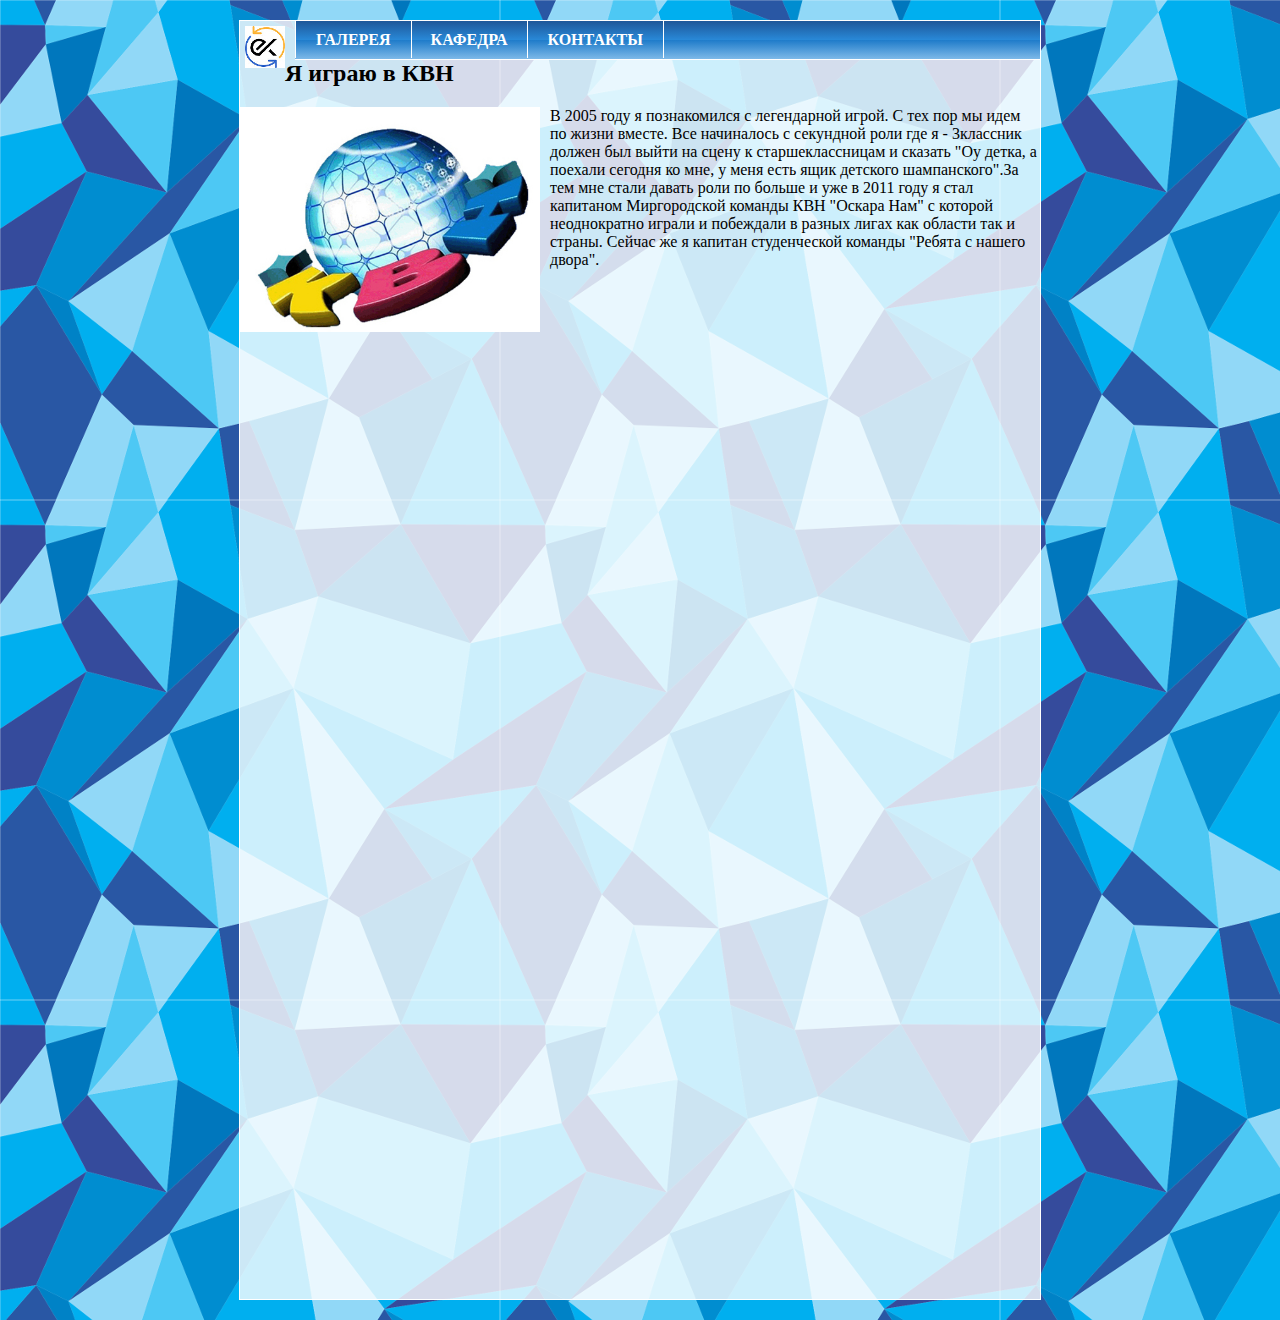
<file: pages/kvn.html>
<!DOCTYPE html>
<html>
<head>
    <meta charset="utf-8">
    <meta name="keywords" content="Экономическая кибернетика, что это, кибернетик">
 <meta name="description" content="Экономическая кибернетикa — научное направление, занимающееся приложением идей и методов кибернетики к экономическим системам.">
    <link rel="stylesheet" type="text/css" href="../css/style.css">
    <title>КВН</title>
    <style type="text/css">
        .video {
            margin:auto;
            width:560px;
            height: 315px
        }

        .videos {
            width:100%;
            text-align:center;
            margin: 10px 0 10px 0;
        }
    </style>
</head>
<body>
    <div id="wrap">
        <header>
            <a href="../index.html"><div id="logo"></div></a>
            <nav>
                <ul id="menu">
                    <li><a target="_blank" href="https://www.instagram.com/viktor_kholod/">ГАЛЕРЕЯ</a></li>
                    <li><a target="_blank" href="http://www.ek.hneu.edu.ua/">КАФЕДРА</a></li>
                    <li><a target="_blank" href="kontakt.html">КОНТАКТЫ</a></li>
                </ul>
            </nav>
        </header>
    <p><h2>Я играю в КВН</h2> 
    <img style="width:300px; float:left; margin-right:10px;" src="../images/kvn.png">
    В 2005 году я познакомился с легендарной игрой. С тех пор мы идем по жизни вместе. Все начиналось с секундной роли где я - 3классник должен был выйти на сцену к старшеклассницам и сказать "Оу детка, а поехали сегодня ко мне, у меня есть ящик детского шампанского".За тем мне стали давать роли по больше и уже в 2011 году я стал капитаном Миргородской команды КВН "Оскара Нам" с которой неоднократно играли и побеждали в разных лигах как области так и страны. Сейчас же я капитан студенческой команды "Ребята с нашего двора".</p>
    <div class="videos">
        <iframe class="video" src="https://www.youtube.com/embed/RnVeM4LqqvU" frameborder="0" allowfullscreen></iframe>
        <iframe class="video" width="560" height="315" src="https://www.youtube.com/embed/55f7g1rlvKE" frameborder="0" allowfullscreen></iframe>
        <iframe class="video" width="560" height="315" src="https://www.youtube.com/embed/5T0aAqxa8MY" frameborder="0" allowfullscreen></iframe>
    </div>
    </div>
</body>
</html>
</file>
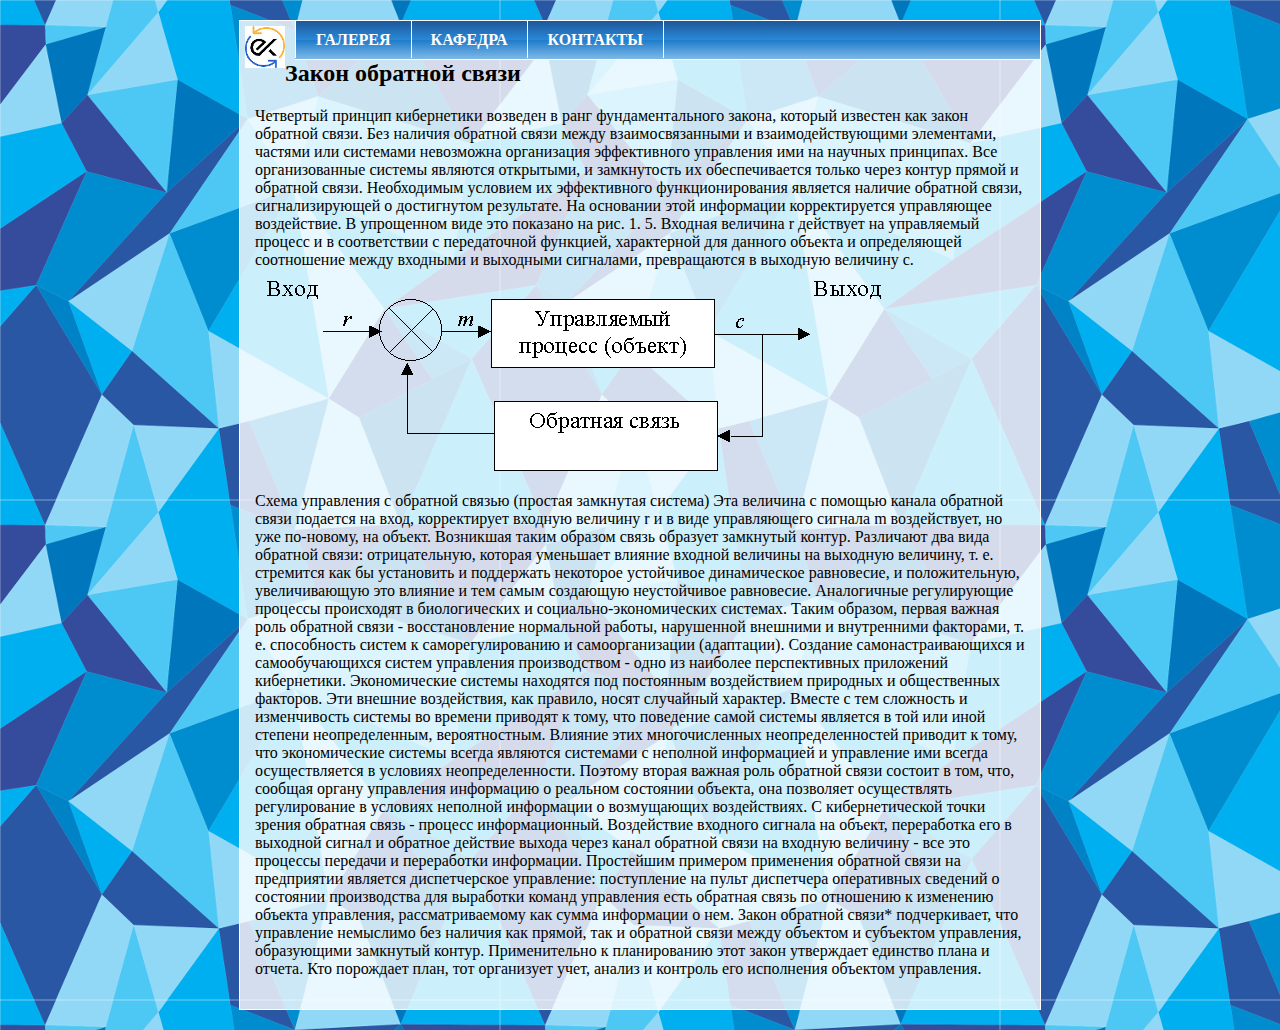
<file: pages/obr.html>
<!DOCTYPE html>
<html>
<head>
    <meta charset="utf-8">
    <meta name="keywords" content="Экономическая кибернетика, что это, кибернетик">
 <meta name="description" content="Экономическая кибернетикa — научное направление, занимающееся приложением идей и методов кибернетики к экономическим системам.">
    <link rel="stylesheet" type="text/css" href="../css/style.css">
    <title>Закон обратной связи</title>
</head>
<body>
    <div id="wrap">
        <header>
            <a href="../index.html"><div id="logo"></div></a>
            <nav>
                <ul id="menu">
                    <li><a target="_blank" href="https://www.instagram.com/viktor_kholod/">ГАЛЕРЕЯ</a></li>
                    <li><a target="_blank" href="http://www.ek.hneu.edu.ua/">КАФЕДРА</a></li>
                    <li><a target="_blank" href="kontakt.html">КОНТАКТЫ</a></li>
                </ul>
            </nav>
        </header>
        <div style="padding:15px;">
       <p> <h2> Закон обратной связи </h2>
        Четвертый принцип кибернетики возведен в ранг фундаментального закона, который известен как закон обратной связи. Без наличия обратной связи между взаимосвязанными и взаимодействующими элементами, частями или системами невозможна организация эффективного управления ими на научных принципах. Все организованные системы являются открытыми, и замкнутость их обеспечивается только через контур прямой и обратной связи. Необходимым условием их эффективного функционирования является наличие обратной связи, сигнализирующей о достигнутом результате. На основании этой информации корректируется управляющее воздействие. В упрощенном виде это показано на рис. 1. 5. Входная величина r действует на управляемый процесс и в соответствии с передаточной функцией, характерной для данного объекта и определяющей соотношение между входными и выходными сигналами, превращаются в выходную величину с.
        <img src="../images/obr.gif">
       <p>Схема управления с обратной связью (простая замкнутая система)
              Эта величина с помощью канала обратной связи подается на вход, корректирует входную величину r и в виде управляющего сигнала m воздействует, но уже по-новому, на объект. Возникшая таким образом связь образует замкнутый контур.
              Различают два вида обратной связи: отрицательную, которая уменьшает влияние входной величины на выходную величину, т. е. стремится как бы установить и поддержать некоторое устойчивое динамическое равновесие, и положительную, увеличивающую это влияние и тем самым создающую неустойчивое равновесие. Аналогичные регулирующие процессы происходят в биологических и социально-экономических системах. Таким образом, первая важная роль обратной связи - восстановление нормальной работы, нарушенной внешними и внутренними факторами, т. е. способность систем к саморегулированию и самоорганизации (адаптации). Создание самонастраивающихся и самообучающихся систем управления производством - одно из наиболее перспективных приложений кибернетики.
              Экономические системы находятся под постоянным воздействием природных и общественных факторов. Эти внешние воздействия, как правило, носят случайный характер. Вместе с тем сложность и изменчивость системы во времени приводят к тому, что поведение самой системы является в той или иной степени неопределенным, вероятностным. Влияние этих многочисленных неопределенностей приводит к тому, что экономические системы всегда являются системами с неполной информацией и управление ими всегда осуществляется в условиях неопределенности. Поэтому вторая важная роль обратной связи состоит в том, что, сообщая органу управления информацию о реальном состоянии объекта, она позволяет осуществлять регулирование в условиях неполной информации о возмущающих воздействиях.
              С кибернетической точки зрения обратная связь - процесс информационный. Воздействие входного сигнала на объект, переработка его в выходной сигнал и обратное действие выхода через канал обратной связи на входную величину - все это процессы передачи и переработки информации.
              Простейшим примером применения обратной связи на предприятии является диспетчерское управление: поступление на пульт диспетчера оперативных сведений о состоянии производства для выработки команд управления есть обратная связь по отношению к изменению объекта управления, рассматриваемому как сумма информации о нем.
              Закон обратной связи* подчеркивает, что управление немыслимо без наличия как прямой, так и обратной связи между объектом и субъектом управления, образующими замкнутый контур. Применительно к планированию этот закон утверждает единство плана и отчета. Кто порождает план, тот организует учет, анализ и контроль его исполнения объектом управления.</p>
        </p>
        </div>
        </div>
        
</body>
</html>
</file>
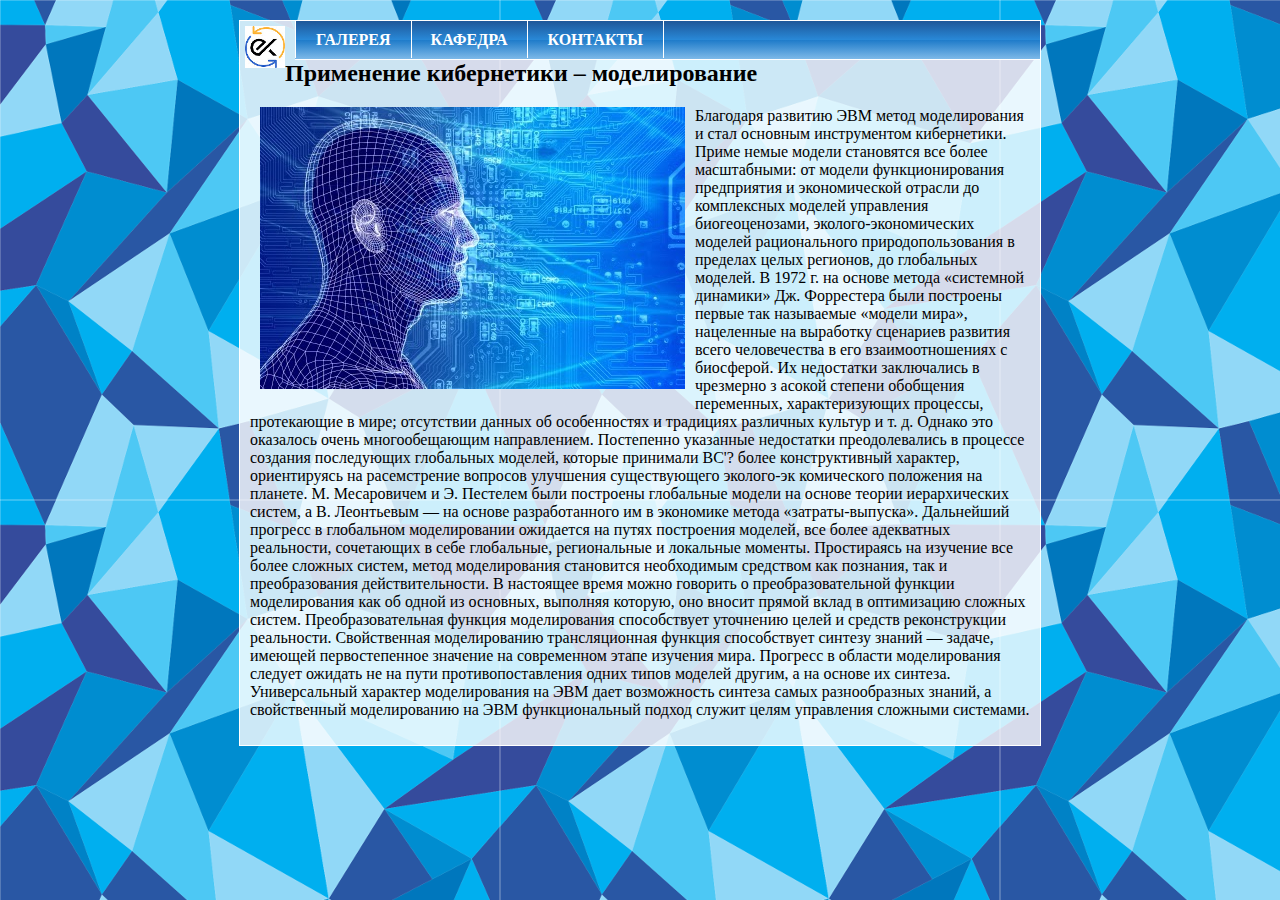
<file: pages/prim.cyb.html>
<!DOCTYPE html>
<html>
<head>
    <meta charset="utf-8">
    <meta name="keywords" content="Экономическая кибернетика, что это, кибернетик">
 <meta name="description" content="Экономическая кибернетикa — научное направление, занимающееся приложением идей и методов кибернетики к экономическим системам.">
    <link rel="stylesheet" type="text/css" href="../css/style.css">
    <title>Применение</title>
</head>
<body>
    <div id="wrap">
        <header>
            <a href="index.html"><div id="logo"></div></a>
            <nav>
                <ul id="menu">
                    <li><a target="_blank" href="https://www.instagram.com/viktor_kholod/">ГАЛЕРЕЯ</a></li>
                    <li><a target="_blank" href="http://www.ek.hneu.edu.ua/">КАФЕДРА</a></li>
                    <li><a target="_blank" href="kontakt.html">КОНТАКТЫ</a></li>
                </ul>
            </nav>
        </header>
        <div style="padding:10px;">

        <p> <h2> Применение кибернетики – моделирование </h2>
             <img style="float:left; margin:0 10px 10px 10px;" src="../images/prim.cyb.jpg">
Благодаря развитию ЭВМ метод моделирования и стал основным инструментом кибернетики. Приме немые модели становятся все более масштабными: от модели функционирования предприятия и экономической отрасли до комплексных моделей управления биогеоценозами, эколого-экономических моделей рационального природопользования в пределах целых регионов, до глобальных моделей.
В 1972 г. на основе метода «системной динамики» Дж. Форрестера были построены первые так называемые «модели мира», нацеленные на выработку сценариев развития всего человечества в его взаимоотношениях с биосферой. Их недостатки заключались в чрезмерно з асокой степени обобщения переменных, характеризующих процессы, протекающие в мире; отсутствии данных об особенностях и традициях различных культур и т. д. Однако это оказалось очень многообещающим направлением. Постепенно указанные недостатки преодолевались в процессе создания последующих глобальных моделей, которые принимали ВС'? более конструктивный характер, ориентируясь на расемстрение вопросов улучшения существующего эколого-эк комического положения на планете.
М. Месаровичем и Э. Пестелем были построены глобальные модели на основе теории иерархических систем, а В. Леонтьевым — на основе разработанного им в экономике метода «затраты-выпуска». Дальнейший прогресс в глобальном моделировании ожидается на путях построения моделей, все более адекватных реальности, сочетающих в себе глобальные, региональные и локальные моменты.
Простираясь на изучение все более сложных систем, метод моделирования становится необходимым средством как познания, так и преобразования действительности. В настоящее время можно говорить о преобразовательной функции моделирования как об одной из основных, выполняя которую, оно вносит прямой вклад в оптимизацию сложных систем. Преобразовательная функция моделирования способствует уточнению целей и средств реконструкции реальности. Свойственная моделированию трансляционная функция способствует синтезу знаний — задаче, имеющей первостепенное значение на современном этапе изучения мира.
Прогресс в области моделирования следует ожидать не на пути противопоставления одних типов моделей другим, а на основе их синтеза. Универсальный характер моделирования на ЭВМ дает возможность синтеза самых разнообразных знаний, а свойственный моделированию на ЭВМ функциональный подход служит целям управления сложными системами. </p>
        </div>
        </div>
        
</body>
</html>
</file>
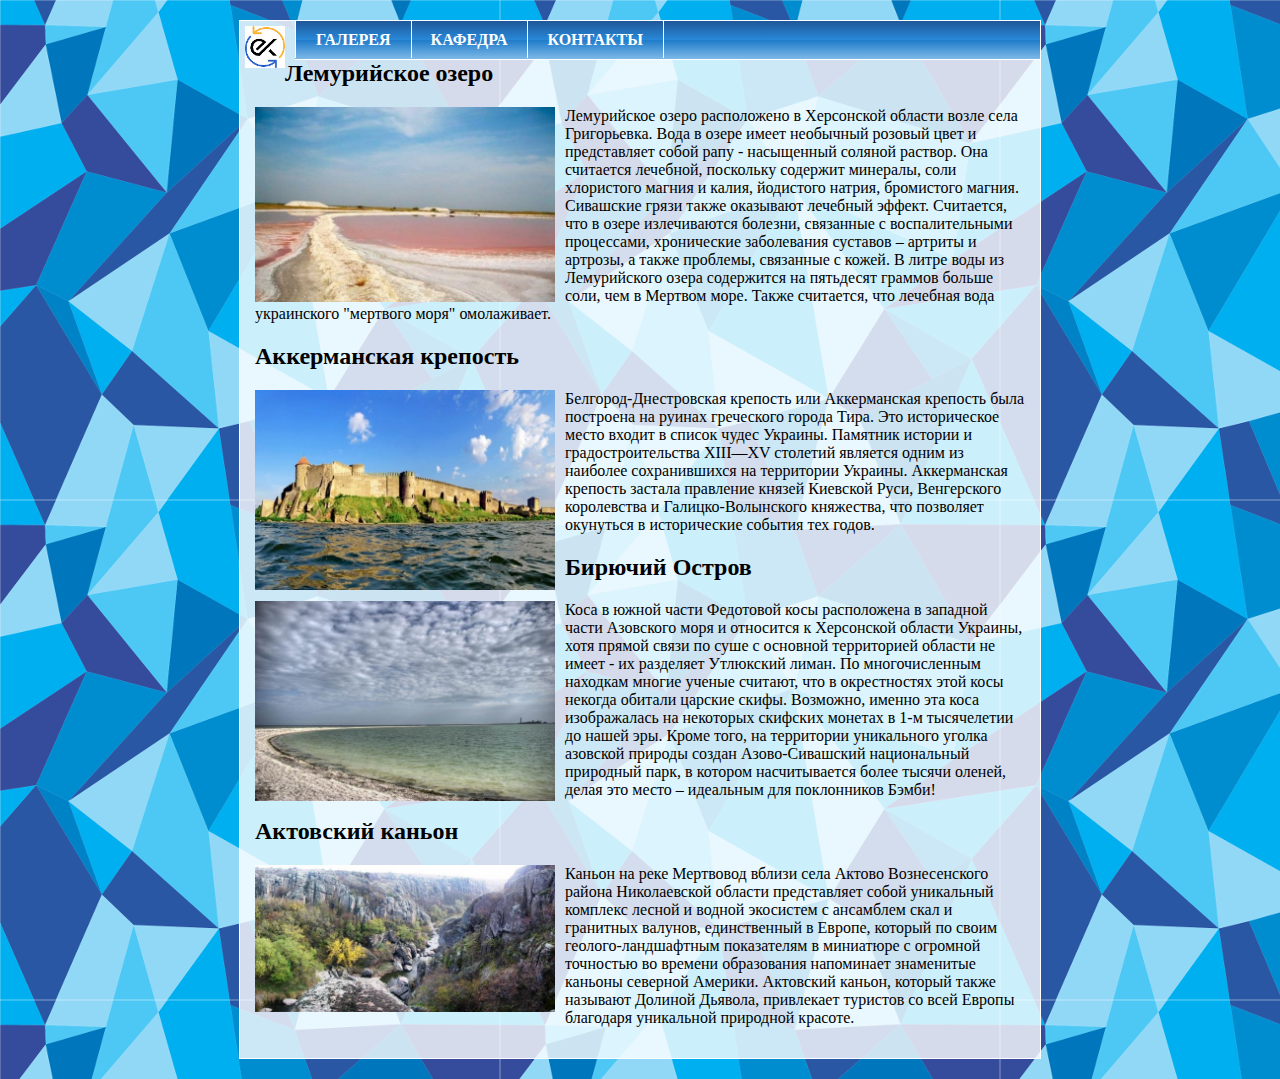
<file: pages/travel.html>
<!DOCTYPE html>
<html>
<head>
    <meta charset="utf-8">
    <meta name="keywords" content="Экономическая кибернетика, что это, кибернетик">
 <meta name="description" content="Экономическая кибернетикa — научное направление, занимающееся приложением идей и методов кибернетики к экономическим системам.">
    <link rel="stylesheet" type="text/css" href="../css/style.css">
    <title>Путешествуй</title>
    <style type="text/css">
        .content {
            padding:15px;
        }
        .image {width:300px; float:left; margin-right:10px;}
    </style>
</head>
<body>
    <div id="wrap">
        <header>
            <a href="../index.html"><div id="logo"></div></a>
            <nav>
                <ul id="menu">
                    <li><a target="_blank" href="https://www.instagram.com/viktor_kholod/">ГАЛЕРЕЯ</a></li>
                    <li><a target="_blank" href="http://www.ek.hneu.edu.ua/">КАФЕДРА</a></li>
                    <li><a target="_blank" href="../pages/kontakt.html">КОНТАКТЫ</a></li>
                </ul>
            </nav>
        </header>
        <div class="content">
<p1> <h2> Лемурийское озеро </h2> <img class="image" src="../images/lem.oz.jpg">
Лемурийское озеро расположено в Херсонской области возле села Григорьевка. Вода в озере имеет необычный розовый цвет и представляет собой рапу - насыщенный соляной раствор. Она считается лечебной, поскольку содержит минералы, соли хлористого магния и калия, йодистого натрия, бромистого магния. Сивашские грязи также оказывают лечебный эффект.
Считается, что в озере излечиваются болезни, связанные с воспалительными процессами, хронические заболевания суставов – артриты и артрозы, а также проблемы, связанные с кожей. В литре воды из Лемурийского озера содержится на пятьдесят граммов больше соли, чем в Мертвом море. Также считается, что лечебная вода украинского "мертвого моря" омолаживает. </p1>

<p> <h2> Аккерманская крепость </h2> <img  class="image" src="../images/akk.krep.jpg">
Белгород-Днестровская крепость или Аккерманская крепость была построена на руинах греческого города Тира. Это историческое место входит в список чудес Украины. Памятник истории и градостроительства XIII—XV столетий является одним из наиболее сохранившихся на территории Украины.
Аккерманская крепость застала правление князей Киевской Руси, Венгерского королевства и Галицко-Волынского княжества, что позволяет окунуться в исторические события тех годов. </p>
<p> <h2> Бирючий Остров </h2>  <img  class="image" src="../images/bir.os.jpg">
Коса в южной части Федотовой косы расположена в западной части Азовского моря и относится к Херсонской области Украины, хотя прямой связи по суше с основной территорией области не имеет - их разделяет Утлюкский лиман.
По многочисленным находкам многие ученые считают, что в окрестностях этой косы некогда обитали царские скифы. Возможно, именно эта коса изображалась на некоторых скифских монетах в 1-м тысячелетии до нашей эры.
Кроме того, на территории уникального уголка азовской природы создан Азово-Сивашский национальный природный парк, в котором насчитывается более тысячи оленей, делая это место – идеальным для поклонников Бэмби!</p>
<p>   <h2>  Актовский каньон </h2> <img  class="image" src="../images/aktov.kan.jpg">
Каньон на реке Мертвовод вблизи села Актово Вознесенского района Николаевской области представляет собой уникальный комплекс лесной и водной экосистем с ансамблем скал и гранитных валунов, единственный в Европе, который по своим геолого-ландшафтным показателям в миниатюре с огромной точностью во времени образования напоминает знаменитые каньоны северной Америки.
Актовский каньон, который также называют Долиной Дьявола, привлекает туристов со всей Европы благодаря уникальной природной красоте.</p>
    </div>   
    </div>
</body>
</html>
</file>
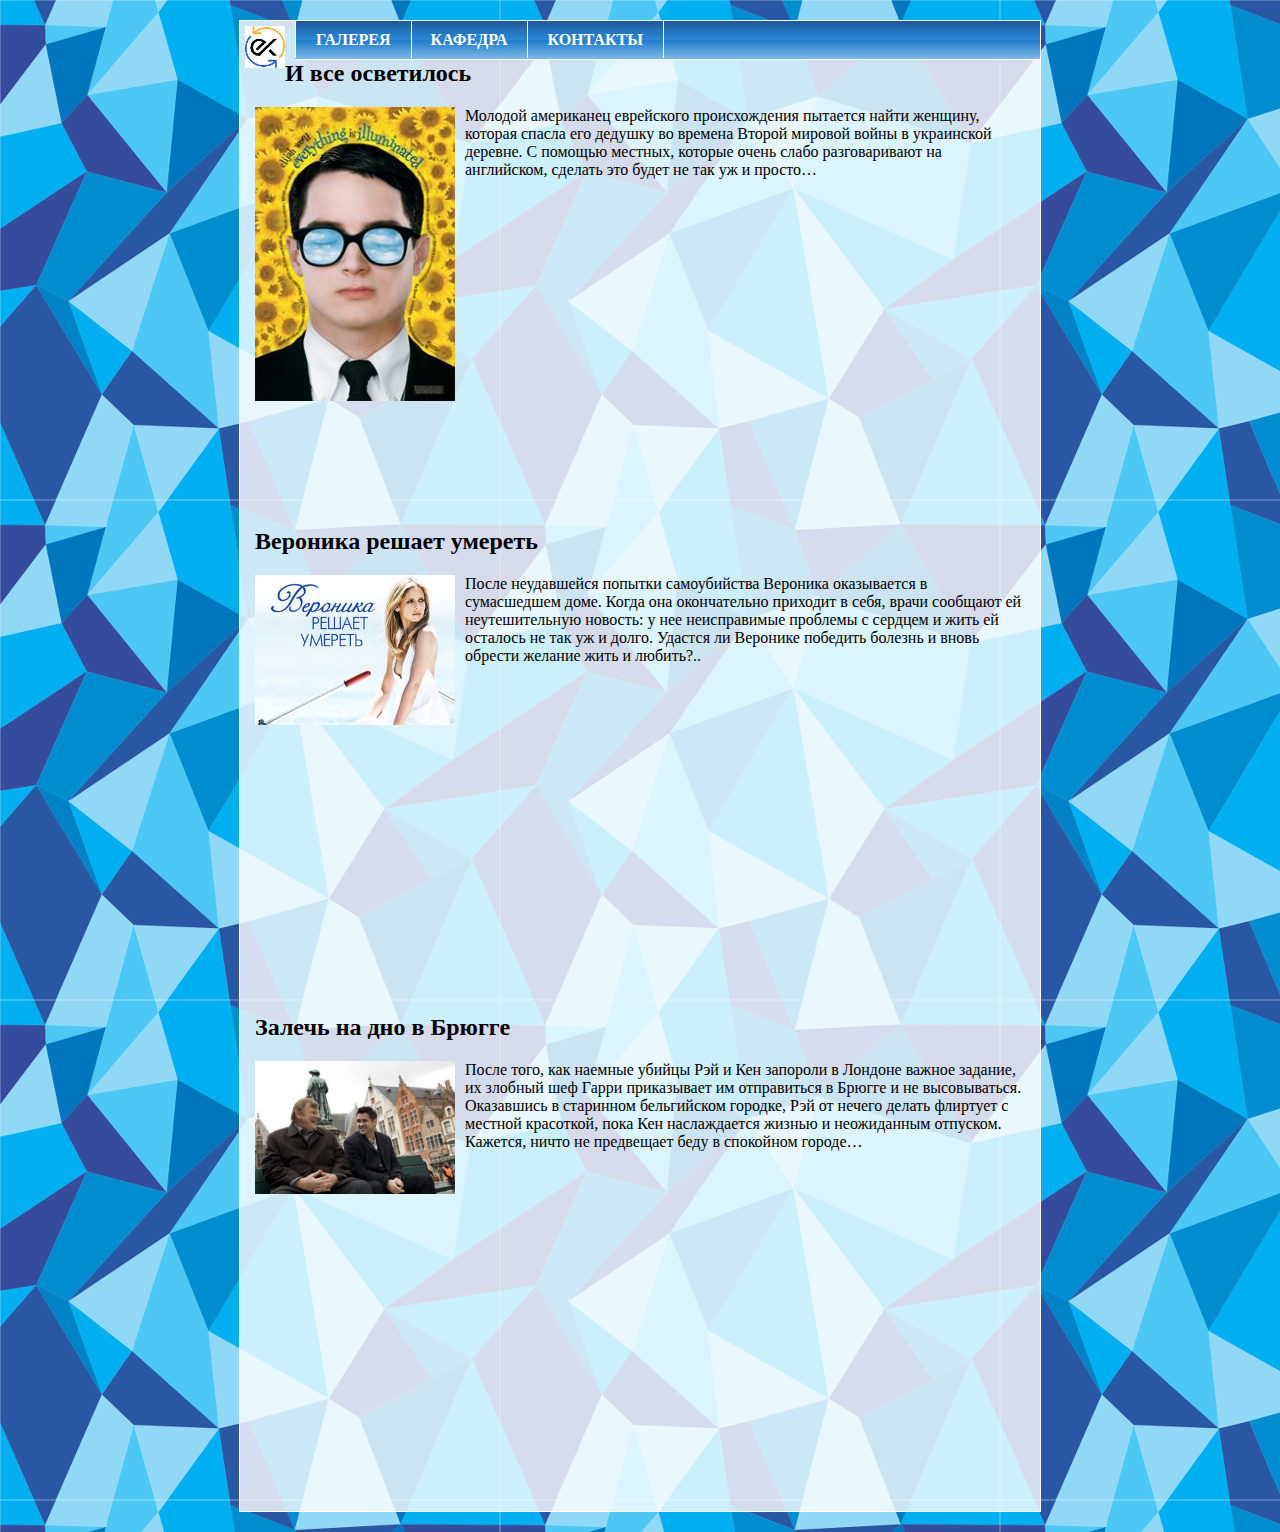
<file: pages/watch.html>
<!DOCTYPE html>
<html>
<head>
    <meta charset="utf-8">
    <meta name="keywords" content="Экономическая кибернетика, что это, кибернетик">
 <meta name="description" content="Экономическая кибернетикa — научное направление, занимающееся приложением идей и методов кибернетики к экономическим системам.">
    <link rel="stylesheet" type="text/css" href="../css/style.css">
    <title>Смотри</title>
    <style type="text/css">
        .content {
            padding: 15px
        }

        .image {width:200px; float:left; margin-right:10px;}
    </style>
</head>
<body>
    <div id="wrap">
        <header>
            <a href="../index.html"><div id="logo"></div></a>
            <nav>
                <ul id="menu">
                    <li><a target="_blank" href="https://www.instagram.com/viktor_kholod/">ГАЛЕРЕЯ</a></li>
                    <li><a target="_blank" href="http://www.ek.hneu.edu.ua/">КАФЕДРА</a></li>
                    <li><a target="_blank" href="kontakt.html">КОНТАКТЫ</a></li>
                </ul>
            </nav>
        </header>
     <div class="content">
     <p> <h2>И все осветилось</h2> <img class="image" src="../images/svet.jpg">
Молодой американец еврейского происхождения пытается найти женщину, которая спасла его дедушку во времена Второй мировой войны в украинской деревне. С помощью местных, которые очень слабо разговаривают на английском, сделать это будет не так уж и просто…     
<iframe style="margin-top: 10px" width="560" height="315" src="https://www.youtube.com/embed/l-hCtlNM32M" frameborder="0" allowfullscreen></iframe>
<h2>Вероника решает умереть</h2>  <img class="image" src="../images/veronika.jpg"> 

После неудавшейся попытки самоубийства Вероника оказывается в сумасшедшем доме. Когда она окончательно приходит в себя, врачи сообщают ей неутешительную новость: у нее неисправимые проблемы с сердцем и жить ей осталось не так уж и долго. Удастся ли Веронике победить болезнь и вновь обрести желание жить и любить?..
<iframe style="margin-top: 10px;" width="560" height="315" src="https://www.youtube.com/embed/jw6xvH9aOjM" frameborder="0" allowfullscreen></iframe>
<h2>Залечь на дно в Брюгге</h2> <img class="image" src="../images/brugg.jpeg">

После того, как наемные убийцы Рэй и Кен запороли в Лондоне важное задание, их злобный шеф Гарри приказывает им отправиться в Брюгге и не высовываться. Оказавшись в старинном бельгийском городке, Рэй от нечего делать флиртует с местной красоткой, пока Кен наслаждается жизнью и неожиданным отпуском. Кажется, ничто не предвещает беду в спокойном городе…
<iframe style="margin-top:10px" width="560" height="315" src="https://www.youtube.com/embed/DPBk7J-2HbI" frameborder="0" allowfullscreen></iframe>
     </p>
     </div>
    </div>
</body>
</html>
</file>
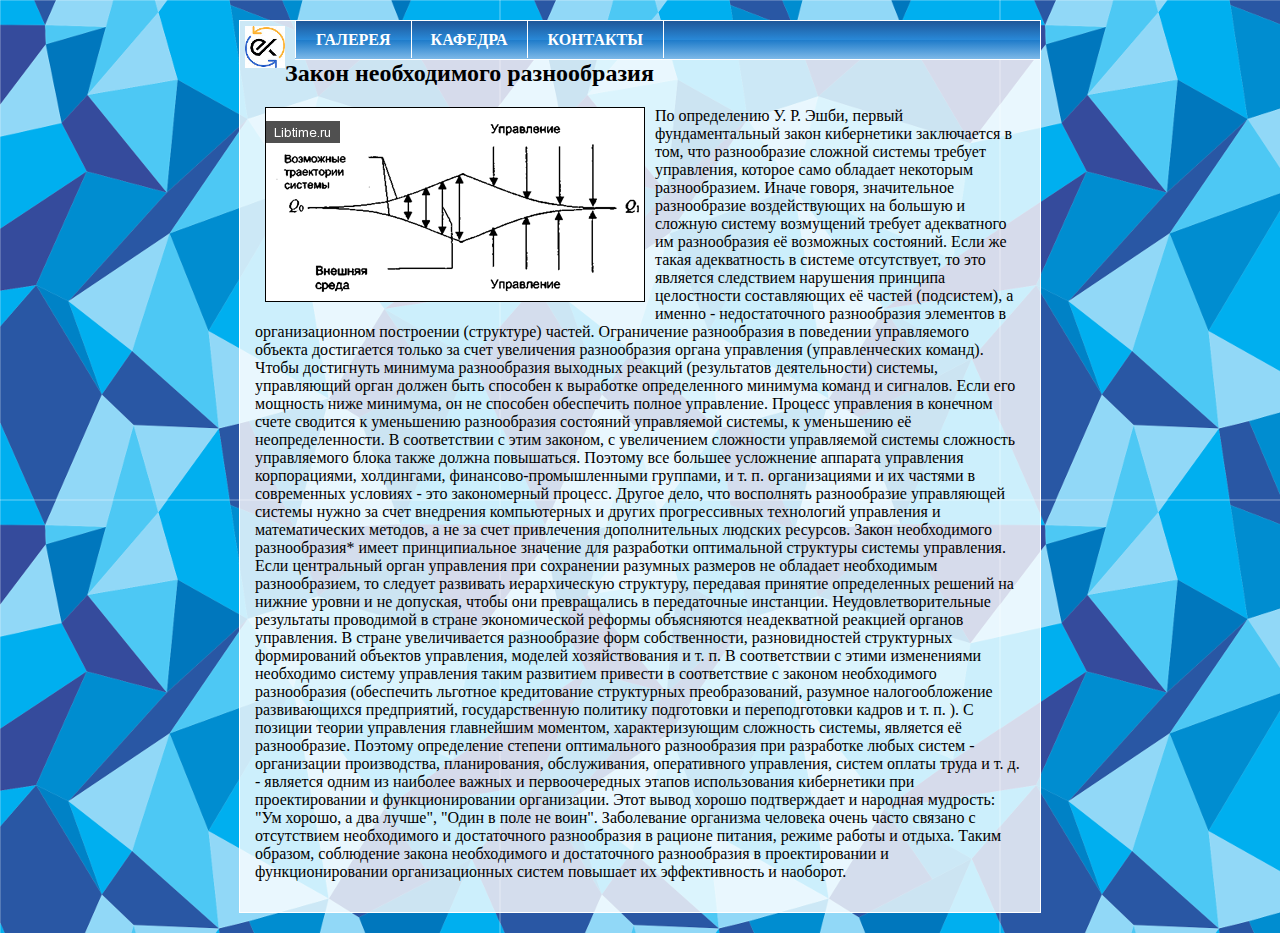
<file: pages/zakon.html>
<!DOCTYPE html>
<html>
<head>
    <meta charset="utf-8">
    <meta name="keywords" content="Экономическая кибернетика, что это, кибернетик">
 <meta name="description" content="Экономическая кибернетикa — научное направление, занимающееся приложением идей и методов кибернетики к экономическим системам.">
    <link rel="stylesheet" type="text/css" href="../css/style.css">
    <title>Закон необходимого разнообразия</title>
</head>
<body>
    <div id="wrap">
        <header>
            <a href="../index.html"><div id="logo"></div></a>
            <nav>
                <ul id="menu">
                    <li><a target="_blank" href="https://www.instagram.com/viktor_kholod/">ГАЛЕРЕЯ</a></li>
                    <li><a target="_blank" href="http://www.ek.hneu.edu.ua/">КАФЕДРА</a></li>
                    <li><a target="_blank" href="kontakt.html">КОНТАКТЫ</a></li>
                </ul>
            </nav>
        </header>
        <div style="padding:15px;">
        
        <p> <h2> Закон необходимого разнообразия </h2>
        <img style="float:left; margin:0 10px 10px 10px;" src="../images/zakon.png">
         По определению У. Р. Эшби, первый фундаментальный закон кибернетики заключается в том, что разнообразие сложной системы требует управления, которое само обладает некоторым разнообразием. Иначе говоря, значительное разнообразие воздействующих на большую и сложную систему возмущений требует адекватного им разнообразия её возможных состояний. Если же такая адекватность в системе отсутствует, то это является следствием нарушения принципа целостности составляющих её частей (подсистем), а именно - недостаточного разнообразия элементов в организационном построении (структуре) частей.
       Ограничение разнообразия в поведении управляемого объекта достигается только за счет увеличения разнообразия органа управления (управленческих команд). Чтобы достигнуть минимума разнообразия выходных реакций (результатов деятельности) системы, управляющий орган должен быть способен к выработке определенного минимума команд и сигналов. Если его мощность ниже минимума, он не способен обеспечить полное управление.
       Процесс управления в конечном счете сводится к уменьшению разнообразия состояний управляемой системы, к уменьшению её неопределенности. В соответствии с этим законом, с увеличением сложности управляемой системы сложность управляемого блока также должна повышаться. Поэтому все большее усложнение аппарата управления корпорациями, холдингами, финансово-промышленными группами, и т. п. организациями и их частями в современных условиях - это закономерный процесс. Другое дело, что восполнять разнообразие управляющей системы нужно за счет внедрения компьютерных и других прогрессивных технологий управления и математических методов, а не за счет привлечения дополнительных людских ресурсов.
       Закон необходимого разнообразия* имеет принципиальное значение для разработки оптимальной структуры системы управления. Если центральный орган управления при сохранении разумных размеров не обладает необходимым разнообразием, то следует развивать иерархическую структуру, передавая принятие определенных решений на нижние уровни и не допуская, чтобы они превращались в передаточные инстанции. Неудовлетворительные результаты проводимой в стране экономической реформы объясняются неадекватной реакцией органов управления. В стране увеличивается разнообразие форм собственности, разновидностей структурных формирований объектов управления, моделей хозяйствования и т. п. В соответствии с этими изменениями необходимо систему управления таким развитием привести в соответствие с законом необходимого разнообразия (обеспечить льготное кредитование структурных преобразований, разумное налогообложение развивающихся предприятий, государственную политику подготовки и переподготовки кадров и т. п. ).
       С позиции теории управления главнейшим моментом, характеризующим сложность системы, является её разнообразие. Поэтому определение степени оптимального разнообразия при разработке любых систем - организации производства, планирования, обслуживания, оперативного управления, систем оплаты труда и т. д. - является одним из наиболее важных и первоочередных этапов использования кибернетики при проектировании и функционировании организации.
       Этот вывод хорошо подтверждает и народная мудрость: "Ум хорошо, а два лучше", "Один в поле не воин". Заболевание организма человека очень часто связано с отсутствием необходимого и достаточного разнообразия в рационе питания, режиме работы и отдыха. Таким образом, соблюдение закона необходимого и достаточного разнообразия в проектировании и функционировании организационных систем повышает их эффективность и наоборот.</p>
        </div>
        </div>
        
</body>
</html>
</file>
<file: css/style.css>
body {padding: 0; margin: 0; background-image: url('../images/bg.png');}
#wrap {
    width: 800px;
    border: 1px solid #fff;
    margin: 20px auto;
    min-height: 500px;
    overflow: hidden;
    background: rgba(255,255,255,0.8);
}


nav #menu li {
    display: inline;
    border-right: 1px solid #fff;
    padding: 10px 20px;
    margin-right: -5px;
}

nav #menu li:hover {
    background: #7db9e8; /* Old browsers */
    background: -moz-linear-gradient(top,  #7db9e8 0%, #207cca 49%, #2989d8 50%, #1e5799 100%); /* FF3.6-15 */
    background: -webkit-linear-gradient(top,  #7db9e8 0%,#207cca 49%,#2989d8 50%,#1e5799 100%); /* Chrome10-25,Safari5.1-6 */
    background: linear-gradient(to bottom,  #7db9e8 0%,#207cca 49%,#2989d8 50%,#1e5799 100%); /* W3C, IE10+, FF16+, Chrome26+, Opera12+, Safari7+ */
    filter: progid:DXImageTransform.Microsoft.gradient( startColorstr='#7db9e8', endColorstr='#1e5799',GradientType=0 ); /* IE6-9 */
    cursor: pointer;
}

li:first-child {
    border-left: 1px solid #fff;
}

nav #menu a {text-decoration: none; color: #fff; font-weight: bold;}
nav {
    width: 745px;
    float: left;
    margin-left: 10px;
    border-bottom: 1px solid #fff;
    background: #1e5799; /* Old browsers */
    background: -moz-linear-gradient(top,  #1e5799 0%, #2989d8 50%, #207cca 51%, #7db9e8 100%); /* FF3.6-15 */
    background: -webkit-linear-gradient(top,  #1e5799 0%,#2989d8 50%,#207cca 51%,#7db9e8 100%); /* Chrome10-25,Safari5.1-6 */
    background: linear-gradient(to bottom,  #1e5799 0%,#2989d8 50%,#207cca 51%,#7db9e8 100%); /* W3C, IE10+, FF16+, Chrome26+, Opera12+, Safari7+ */
    filter: progid:DXImageTransform.Microsoft.gradient( startColorstr='#1e5799', endColorstr='#7db9e8',GradientType=0 ); /* IE6-9 */

}

nav #menu {padding: 0 0 10px 0; margin: 10px 0 0 0;}

#logo {
    width: 40px;
    height: 42px;
    background-image: url('../images/logo.jpg');
    float: left;
    margin: 5px 0 0 5px;
}

aside {
    width: 300px;
    height: 245px;
    border: 1px solid #000;
    margin: 90px 0 0 20px;
    padding: 10px;
    overflow: hidden;
}

#left {
    margin: 50px 0 0 0;
    width: 450px;
    float: right;
}

.menu_buttons {width: 450px; clear:both;  font-size: 12px; font-weight: bold;}
.menu_buttons a {text-decoration: none; color: #fff;}
.menu_buttons div {
    width: 100px; 
    border: 1px solid #000; 
    padding: 30px; 
    margin-top: 10px;
    float: left;
    margin-left: 10px;
    text-align: center;
    background: #1e5799; /* Old browsers */
    background: -moz-linear-gradient(top,  #1e5799 0%, #2989d8 50%, #207cca 51%, #7db9e8 100%); /* FF3.6-15 */
    background: -webkit-linear-gradient(top,  #1e5799 0%,#2989d8 50%,#207cca 51%,#7db9e8 100%); /* Chrome10-25,Safari5.1-6 */
    background: linear-gradient(to bottom,  #1e5799 0%,#2989d8 50%,#207cca 51%,#7db9e8 100%); /* W3C, IE10+, FF16+, Chrome26+, Opera12+, Safari7+ */
    filter: progid:DXImageTransform.Microsoft.gradient( startColorstr='#1e5799', endColorstr='#7db9e8',GradientType=0 ); /* IE6-9 */
}

.menu_buttons div:hover {
    background: #7db9e8; /* Old browsers */
    background: -moz-linear-gradient(top,  #7db9e8 0%, #207cca 49%, #2989d8 50%, #1e5799 100%); /* FF3.6-15 */
    background: -webkit-linear-gradient(top,  #7db9e8 0%,#207cca 49%,#2989d8 50%,#1e5799 100%); /* Chrome10-25,Safari5.1-6 */
    background: linear-gradient(to bottom,  #7db9e8 0%,#207cca 49%,#2989d8 50%,#1e5799 100%); /* W3C, IE10+, FF16+, Chrome26+, Opera12+, Safari7+ */
    filter: progid:DXImageTransform.Microsoft.gradient( startColorstr='#7db9e8', endColorstr='#1e5799',GradientType=0 ); /* IE6-9 */
}

article {
    width: 700px !important;
    margin: 90px auto;
    overflow: hidden;
}

article div {
    padding: 50px !important;
    margin-left: 23px !important;
}
</file>
